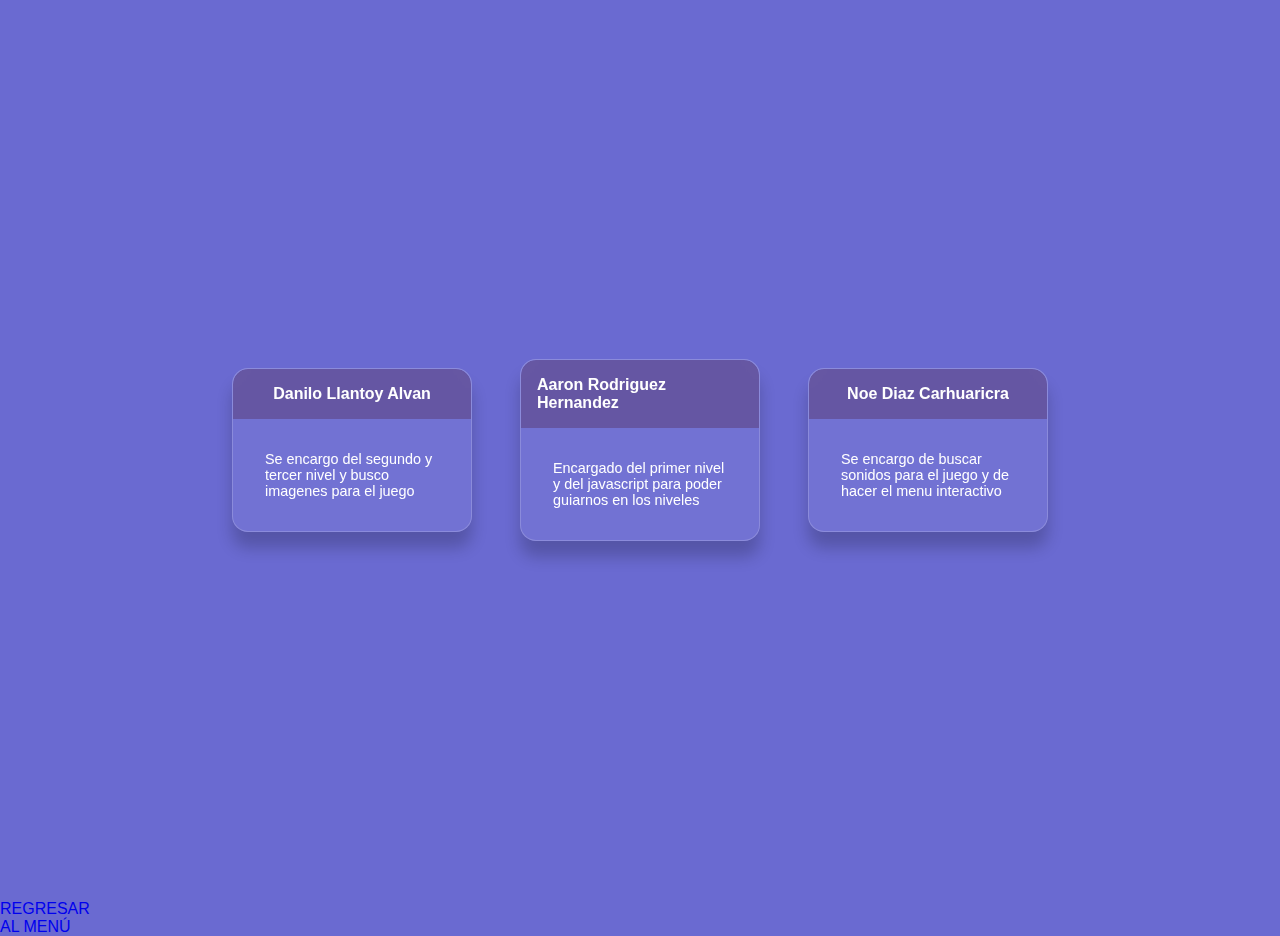
<file: creditos.html>
<!DOCTYPE html>
<html lang="en">

<head>
    <meta charset="UTF-8">
    <meta http-equiv="X-UA-Compatible" content="IE=edge">
    <meta name="viewport" content="width=device-width, initial-scale=1.0">
    <link rel="stylesheet" href="creditos.css">
    <title>Creditos</title>
    <script src="./creditosAudio.js">  </script>
    <!--</SUBIDO>-->
</head>

<body>

    <div class="container">

        <div class="card">

            <div class="top-row background-top-row">
                <h4>Danilo Llantoy Alvan</h4>
            </div>

            <div class="content">
                <p>Se encargo del segundo y tercer nivel y busco imagenes
                    para el juego </p>
            </div>

        </div>

        <div class="card">

            <div class="top-row background-top-row">
                <h4>Aaron Rodriguez Hernandez</h4>
            </div>

            <div class="content">
                <p>Encargado del primer nivel y del javascript para poder
                    guiarnos en los niveles</p>
            </div>

        </div>

        <div class="card">

            <div class="top-row background-top-row">
                <h4>Noe Diaz Carhuaricra</h4>
            </div>

            <div class="content">
                <p>Se encargo de buscar sonidos para el juego y de hacer el
                    menu interactivo</p>
            </div>

        </div>

    </div>
    <div class="menu">
        <ul>
            <li><a href="index.html"> REGRESAR <BR>AL MENÚ</a></li>
        </ul>
    </div>
</body>

</html>
</file>
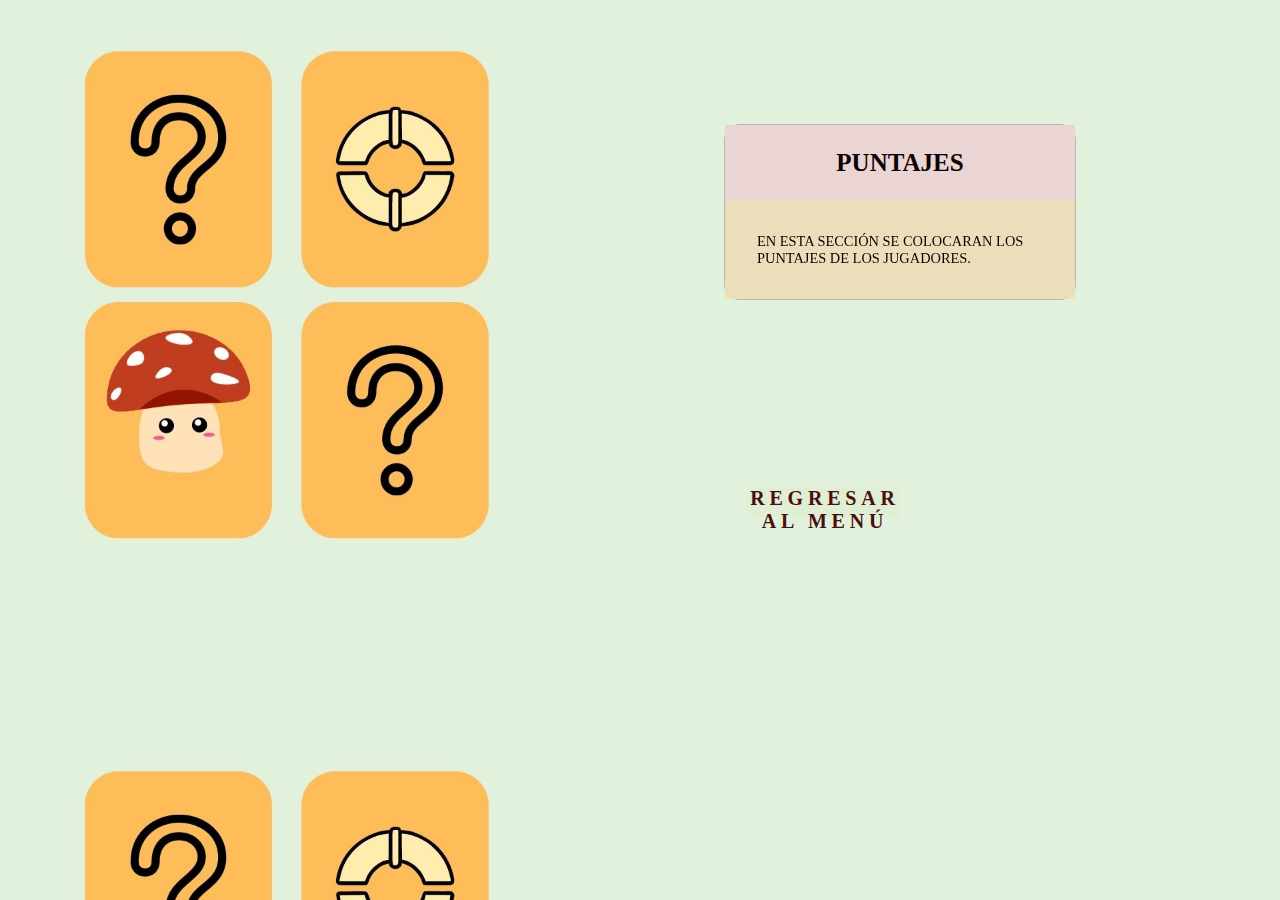
<file: score.html>
<!DOCTYPE html>
<html lang="en">
<!--</SUBIDO>-->
<head>
    <meta charset="UTF-8">
    <meta http-equiv="X-UA-Compatible" content="IE=edge">
    <meta name="viewport" content="width=device-width, initial-scale=1.0">
    <link rel="stylesheet" href="score.css">
    <title>SCORE</title>
</head>

<body>

    <div class="container">

        <div class="card">

            <div class="top-row background-top-row">
                <h4>PUNTAJES</h4>
            </div>

            <div class="content">
                <p>EN ESTA SECCIÓN SE COLOCARAN LOS PUNTAJES DE LOS JUGADORES. </p>
            </div>

        </div>  
    </div>
    <div class="menu">
        <ul>
            <li><a href="index.html">REGRESAR <br> AL MENÚ</a></li>
        </ul>
    </div>
</body>
</html>
</file>
<file: creditos.css>
body {
    margin: 0;
    font-family: "Roboto", sans-serif;
}

video {
    position: absolute;
    min-width: 100%;
    min-height: 100vh;
    top: 0;
    left: 50%;
    transform: translateX(-50%);
    z-index: -1;
}

:root{
    --white-text:#fff;
}

.background-top-row{
    background-color: rgba(52,3,45,0.3);
    backdrop-filter: blur(.4rem);
}

*{
    padding: 0;
    margin: 0;
    text-decoration: none;
    box-sizing: border-box;
    border: none;
}

body{
    font-family: Arial, Helvetica, sans-serif;
    background-color: rgb(106, 106, 209);
    background-size: cover;
}

.container{
    display: flex;
    justify-content: center;
    height: 100vh;
    align-items: center;
}

.card{
    border-radius: 1rem;
    box-shadow: 0 1rem 1rem rgba(0, 0, 0, 0.2);
    display: flex;
    flex-direction: column;
    margin: 1.5rem;
    overflow: hidden;
    width: 15rem;
    backdrop-filter: blur(1rem);
    background-color: rgba(255, 255, 255, 0.060);
    border: .1rem solid rgba(255, 255, 255, 0.18);
    color: var(--white-text);
}

.card h6{
    letter-spacing: .1rem;
    text-transform: uppercase;
}

.card h2{
    letter-spacing: .1rem;
    margin: 1rem 0;

}

.top-row{
    padding: 1rem;
    display: flex;
    flex-direction: column;
    align-items: center;
    justify-content: space-between;

}

.top-row i{
    font-size: 2rem;
}

.content{
    padding: 2rem;
    width: 100%;
    display: flex;
    flex-direction: column;
    align-items: flex-start;
    justify-content: space-between;
}

.content p{
    font-size: .9rem;    
}

.button{
    border-radius: 3rem;
    color: var(--white-text);
    font-size: .8rem;
    padding: .5rem .3rem;
    letter-spacing: .1rem;
    align-self: flex-end;
    border: .1rem solid rgba(255, 255, 255, 0.18);
}

/* media queries */

@media (max-width:1030px){
    .container{
        flex-direction: column;
        justify-content: center;
        align-items: center;
        height: auto;
    }
}
</file>
<file: score.css>
body {
    background-image: url("imagenes/fondo-score.jpg");
    top: 0.5px;
    background-color: rgb(129, 163, 207);
    position: relative;
    font-family: cursive;
}

:root {
    --white-text: rgb(13, 1, 1);
}

.background-top-row {
    background-color: rgba(92, 168, 230, 0.3);
    backdrop-filter: blur(.4rem);
}

* {
    padding: 0;
    margin: 0;
    text-decoration: none;
    box-sizing: border-box;
    border: none;
}

body {
    font-family: Arial, Helvetica, sans-serif;
    background-color: rgb(106, 106, 209);
    background-size: cover;
}

.container {
    display: flex;
    justify-content: center;
    width: 800px;
    height: 200px;
    position: relative;
    left: 520px;
    top: 10px;
    align-items: center;
}

.card {
    border-radius: 1rem;
    display: flex;
    flex-direction: column;
    margin: 1.5rem;
    width: 22rem;
    background-color: rgba(94, 22, 121, 0.06);
    border: .1rem solid rgba(0, 0, 0, 0.18);
    color: var(--white-text);
    position:fixed;
    right: 180px;
    top: 100px;
}

.top-row {
    padding: 1.5rem;
    font-family: cursive;
    display: flex;
    flex-direction: column;
    align-items: center;
    justify-content: space-between;
    text-align: center;
    font-size: 25px;
    background-color: rgb(235, 212, 212);
}

.top-row i {
    font-size: 3rem;
}

.content {
    padding: 2rem;
    width: 100%;
    display: flex;
    flex-direction: column;
    align-items: flex-start;
    justify-content: space-between;
    font-family: cursive;
    font-size: 150px;
    background-color: rgba(239, 222, 179, 0.787);
}

.content p {
    font-size: .9rem;
}

.button {
    border-radius: 3rem;
    color: var(--white-text);
    font-size: .8rem;
    padding: .5rem .3rem;
    letter-spacing: .1rem;
    align-self: flex-end;
    border: .1rem solid rgba(255, 255, 255, 0.18);
}

.menu
{
    width: 150px;
    height: 30px;
    background-color: #e0eed3;
    position: relative;
    left: 750px;
    top: 270px;
    letter-spacing: 0.3em;
}
.menu ul {
    list-style: none;
    padding: 0;
}

.menu li {
    margin: 1em 0;
    text-align: center;
}

.menu li a {
    text-decoration: none;
    color: rgb(73, 15, 15);
    font-weight: 800;
    font-family: cursive;
    font-size: 20px;
}

.menu li a:hover,
#soun:hover {
    color: #f17070;
}
/* media queries */

@media (max-width:1030px) {
    .container {
        flex-direction: column;
        justify-content: center;
        align-items: center;
        height: auto;
    }
}
</file>
